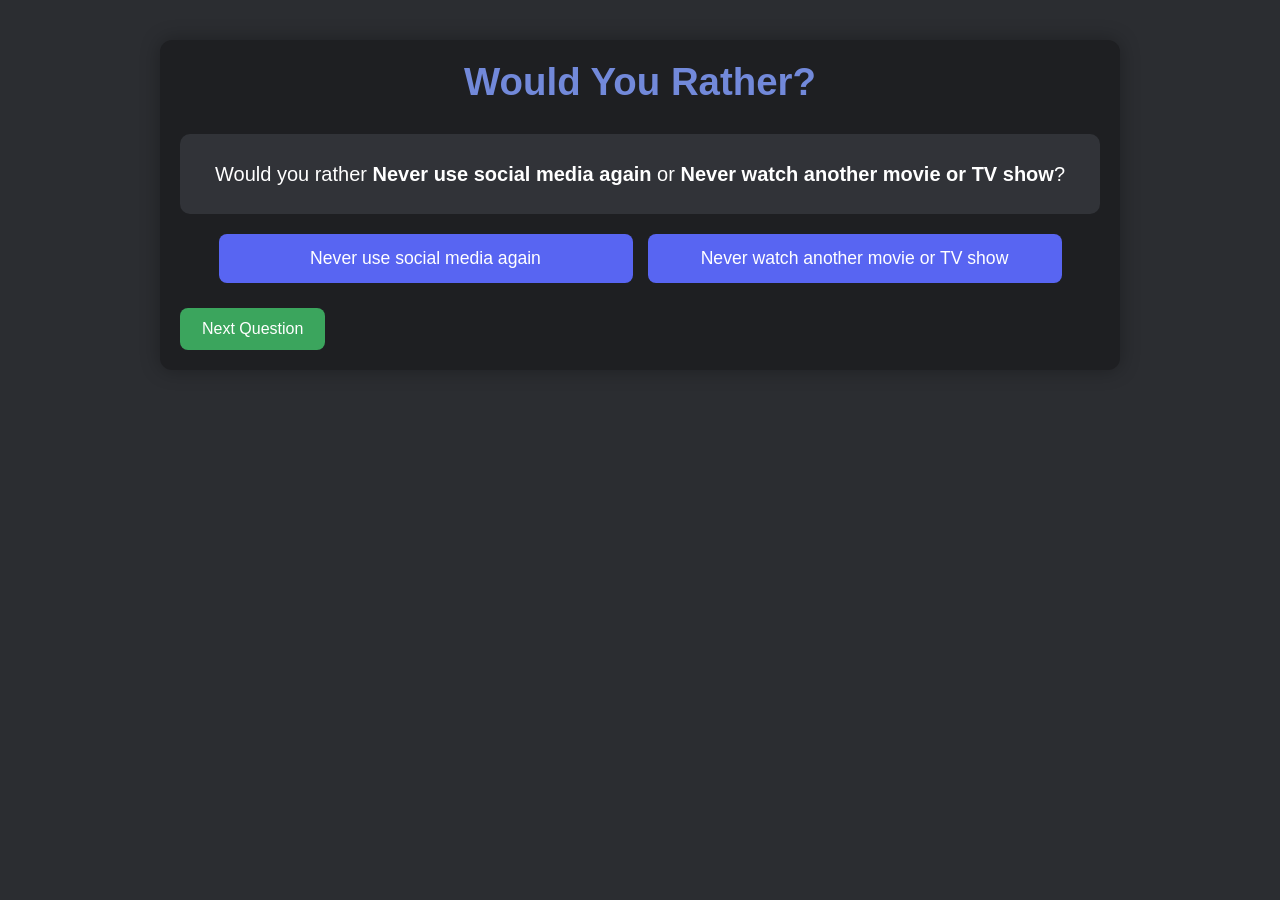
<file: index.html>
<!DOCTYPE html>
<html lang="en">
<head>
  <meta charset="UTF-8" />
  <meta name="viewport" content="width=device-width, initial-scale=1.0"/>
  <title>Would You Rather?</title>
  <link rel="stylesheet" href="style.css" />
</head>
<body>
  <div class="container">
    <h1>Would You Rather?</h1>
    <div id="question-box">
      <p id="question">Loading...</p>
    </div>
    <div class="buttons">
      <button id="optionA">Option A</button>
      <button id="optionB">Option B</button>
    </div>
    <button id="nextBtn">Next Question</button>
  </div>

  <script src="script.js"></script>
</body>
</html>
</file>
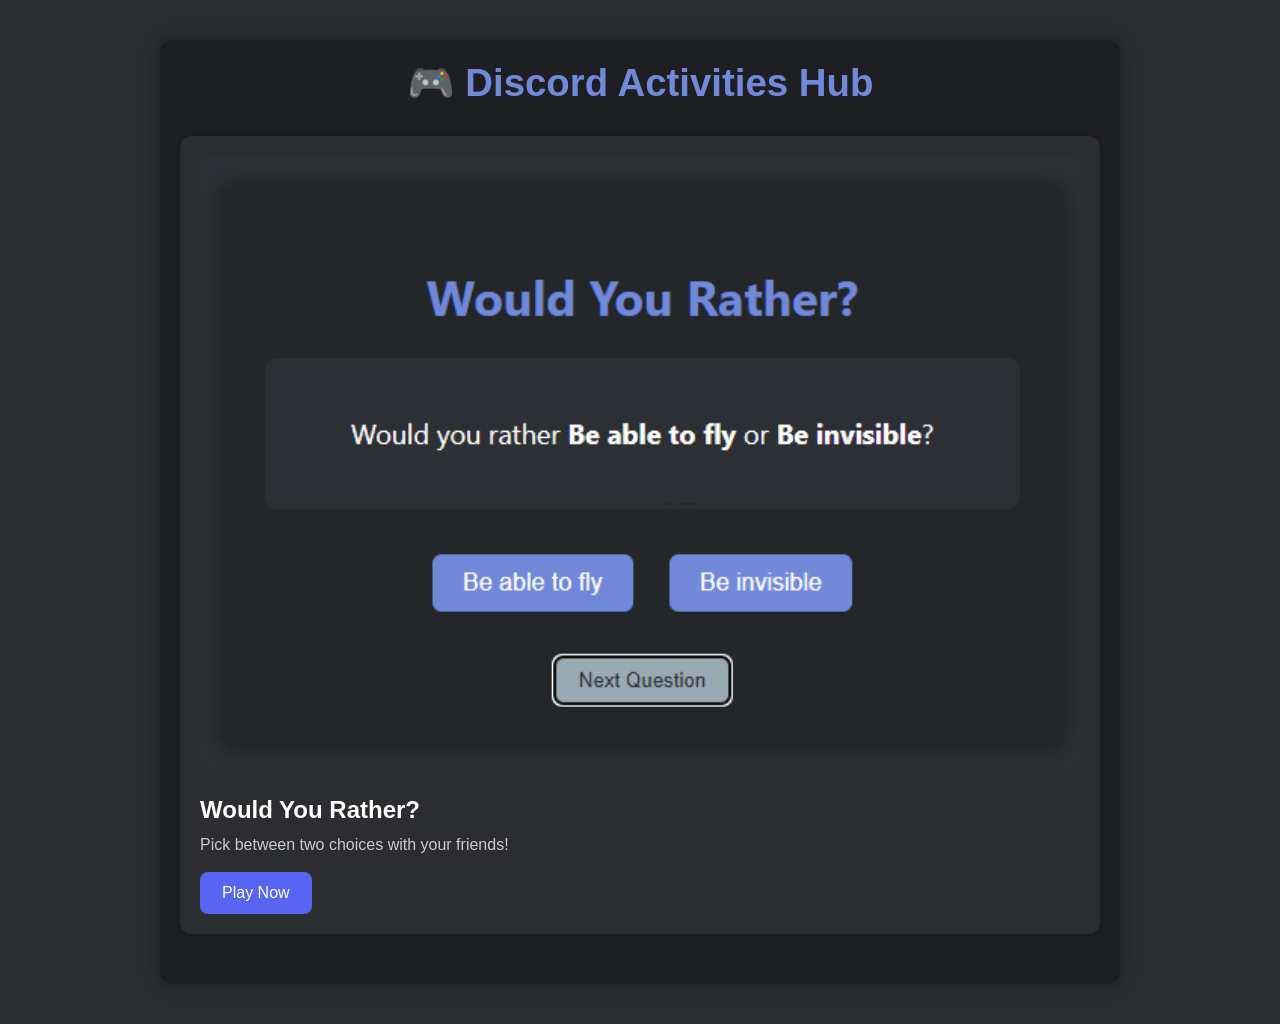
<file: main.html>
<!DOCTYPE html>
<html lang="en">
<head>
  <meta charset="UTF-8" />
  <meta name="viewport" content="width=device-width, initial-scale=1.0"/>
  <title>Discord Games Hub</title>
  <link rel="stylesheet" href="style.css" />
</head>
<body>
  <div class="container">
    <h1>🎮 Discord Activities Hub</h1>
    <div class="game-card">
      <img src="assets/wouldyourather.webp" alt="Would You Rather Preview">
      <h2>Would You Rather?</h2>
      <p>Pick between two choices with your friends!</p>
      <a href="wyr.html"><button>Play Now</button></a>
    </div>
    
    <!-- Add more games here -->
    <!-- Example: Guess the Emoji, Trivia, Tic-Tac-Toe, etc. -->

  </div>
</body>
</html>
</file>
<file: style.css>
/* Global Reset and Base Styles */
* {
  box-sizing: border-box;
  margin: 0;
  padding: 0;
}

body {
  font-family: 'Segoe UI', Tahoma, Geneva, Verdana, sans-serif;
  background-color: #2b2d31;
  color: #ffffff;
  display: flex;
  justify-content: center;
  align-items: flex-start;
  min-height: 100vh;
  padding: 40px 20px;
}

/* Container */
.container {
  max-width: 960px;
  width: 100%;
  margin: 0 auto;
  padding: 20px;
  background-color: #1e1f22;
  border-radius: 12px;
  box-shadow: 0 0 20px rgba(0,0,0,0.3);
}

/* Page Title */
h1 {
  text-align: center;
  margin-bottom: 30px;
  font-size: 2.4rem;
  color: #7289da;
}

/* Game Card Styles */
.game-card {
  background-color: #2b2d31;
  border-radius: 12px;
  padding: 20px;
  margin-bottom: 30px;
  box-shadow: 0 0 10px rgba(0,0,0,0.2);
  transition: transform 0.2s ease;
}

.game-card:hover {
  transform: translateY(-4px);
}

.game-card img {
  width: 100%;
  height: auto;
  border-radius: 10px;
  margin-bottom: 15px;
}

.game-card h2 {
  color: #ffffff;
  margin: 10px 0;
  font-size: 1.5rem;
}

.game-card p {
  color: #ccc;
  margin-bottom: 15px;
  line-height: 1.4;
}

/* Buttons */
button {
  background-color: #5865f2;
  color: white;
  padding: 12px 22px;
  border: none;
  border-radius: 8px;
  font-size: 1rem;
  cursor: pointer;
  transition: background 0.3s ease;
}

button:hover {
  background-color: #4752c4;
}

a button {
  text-decoration: none;
}

/* Game Page: Question Box */
#question-box {
  background-color: #313338;
  padding: 25px;
  border-radius: 10px;
  margin-bottom: 20px;
  font-size: 1.25rem;
  line-height: 1.5;
  text-align: center;
}

/* Game Option Buttons */
.buttons {
  display: flex;
  flex-direction: column;
  gap: 15px;
}

.buttons button {
  width: 100%;
  font-size: 1.1rem;
  padding: 14px;
}

/* Next Question Button */
#nextBtn {
  margin-top: 25px;
  background-color: #3ba55d;
  transition: background 0.3s ease;
}

#nextBtn:hover {
  background-color: #2e8a4d;
}

/* Responsive Layout */
@media (min-width: 600px) {
  .buttons {
    flex-direction: row;
    justify-content: center;
  }

  .buttons button {
    width: 45%;
  }
}
</file>
